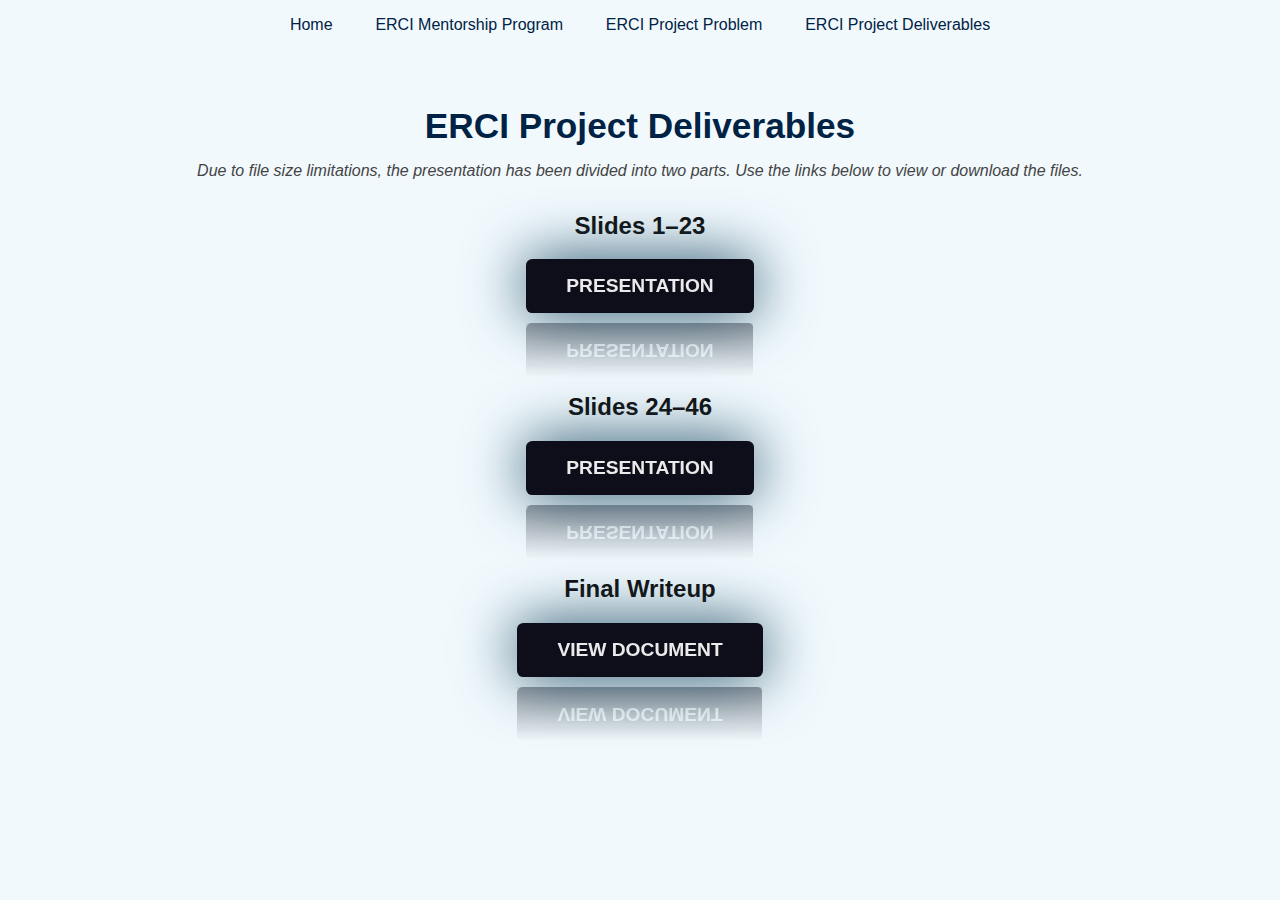
<file: deliverables.html>
<!DOCTYPE html>
<html lang="en">
<head>
  <meta charset="UTF-8" />
  <meta name="viewport" content="width=device-width, initial-scale=1.0" />
  <title>ERCI Project Deliverables</title>
  <link rel="stylesheet" href="deliverables.css" />
</head>
<body>
   <nav class="navbar">
    <a href="index.html">Home</a>
    <a href="Mentorship.html">ERCI Mentorship Program</a>
    <a href="problem.html">ERCI Project Problem</a>
    <a href="deliverables.html">ERCI Project Deliverables</a>
  </nav>
  <main class="content">
    <h1>ERCI Project Deliverables</h1>
    <p class="disclaimer">
      Due to file size limitations, the presentation has been divided into two parts. Use the links below to view or download the files.
    </p>

    <section class="ppt-section">
      <h2>Slides 1–23</h2>
      <div class="button-wrapper">
        <button class="btn" onclick="window.open('https://1drv.ms/p/c/e82a0e34347ca4fe/EU0HetOFPgJInbEWbnI-JaoBupsD5LTLc0TOxt2A88lT7g?e=iwoevk', '_blank')">
          Presentation
        </button>
      </div>
    </section>

    <section class="ppt-section">
      <h2>Slides 24–46</h2>
      <div class="button-wrapper">
        <button class="btn" onclick="window.open('https://1drv.ms/p/c/e82a0e34347ca4fe/EVJl6JKQJnxBhpzYQgz2QxMBTZsim-FJIa3rCcRyd8_Qcg?e=81KuSh', '_blank')">
          Presentation
        </button>
      </div> 
    </section>

    <section class="ppt-section">
      <h2>Final Writeup</h2>
      <div class="button-wrapper">
        <button class="btn" onclick="window.open('Schreier%20Capstone%20Project.docx', '_blank')">
          View Document
        </button>
      </div>
    </section>
  </main>
</body>
</html>
</file>
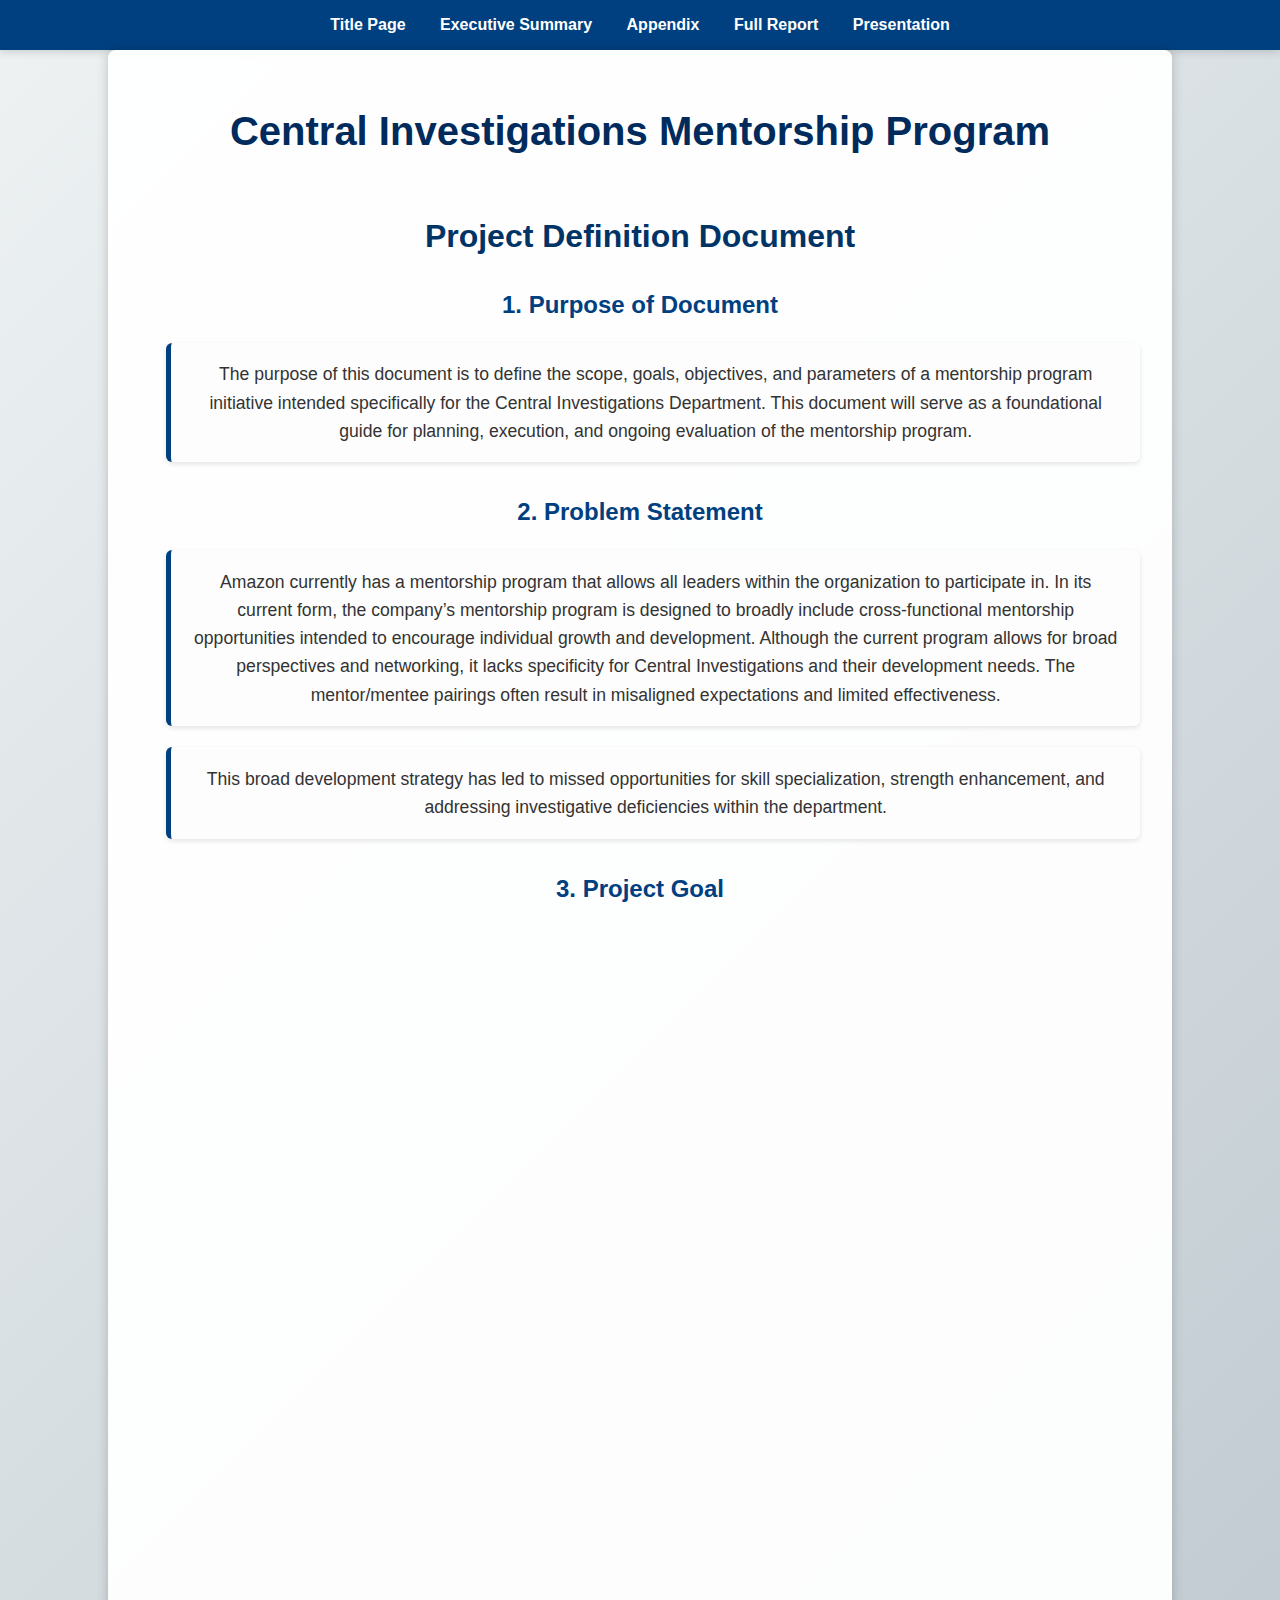
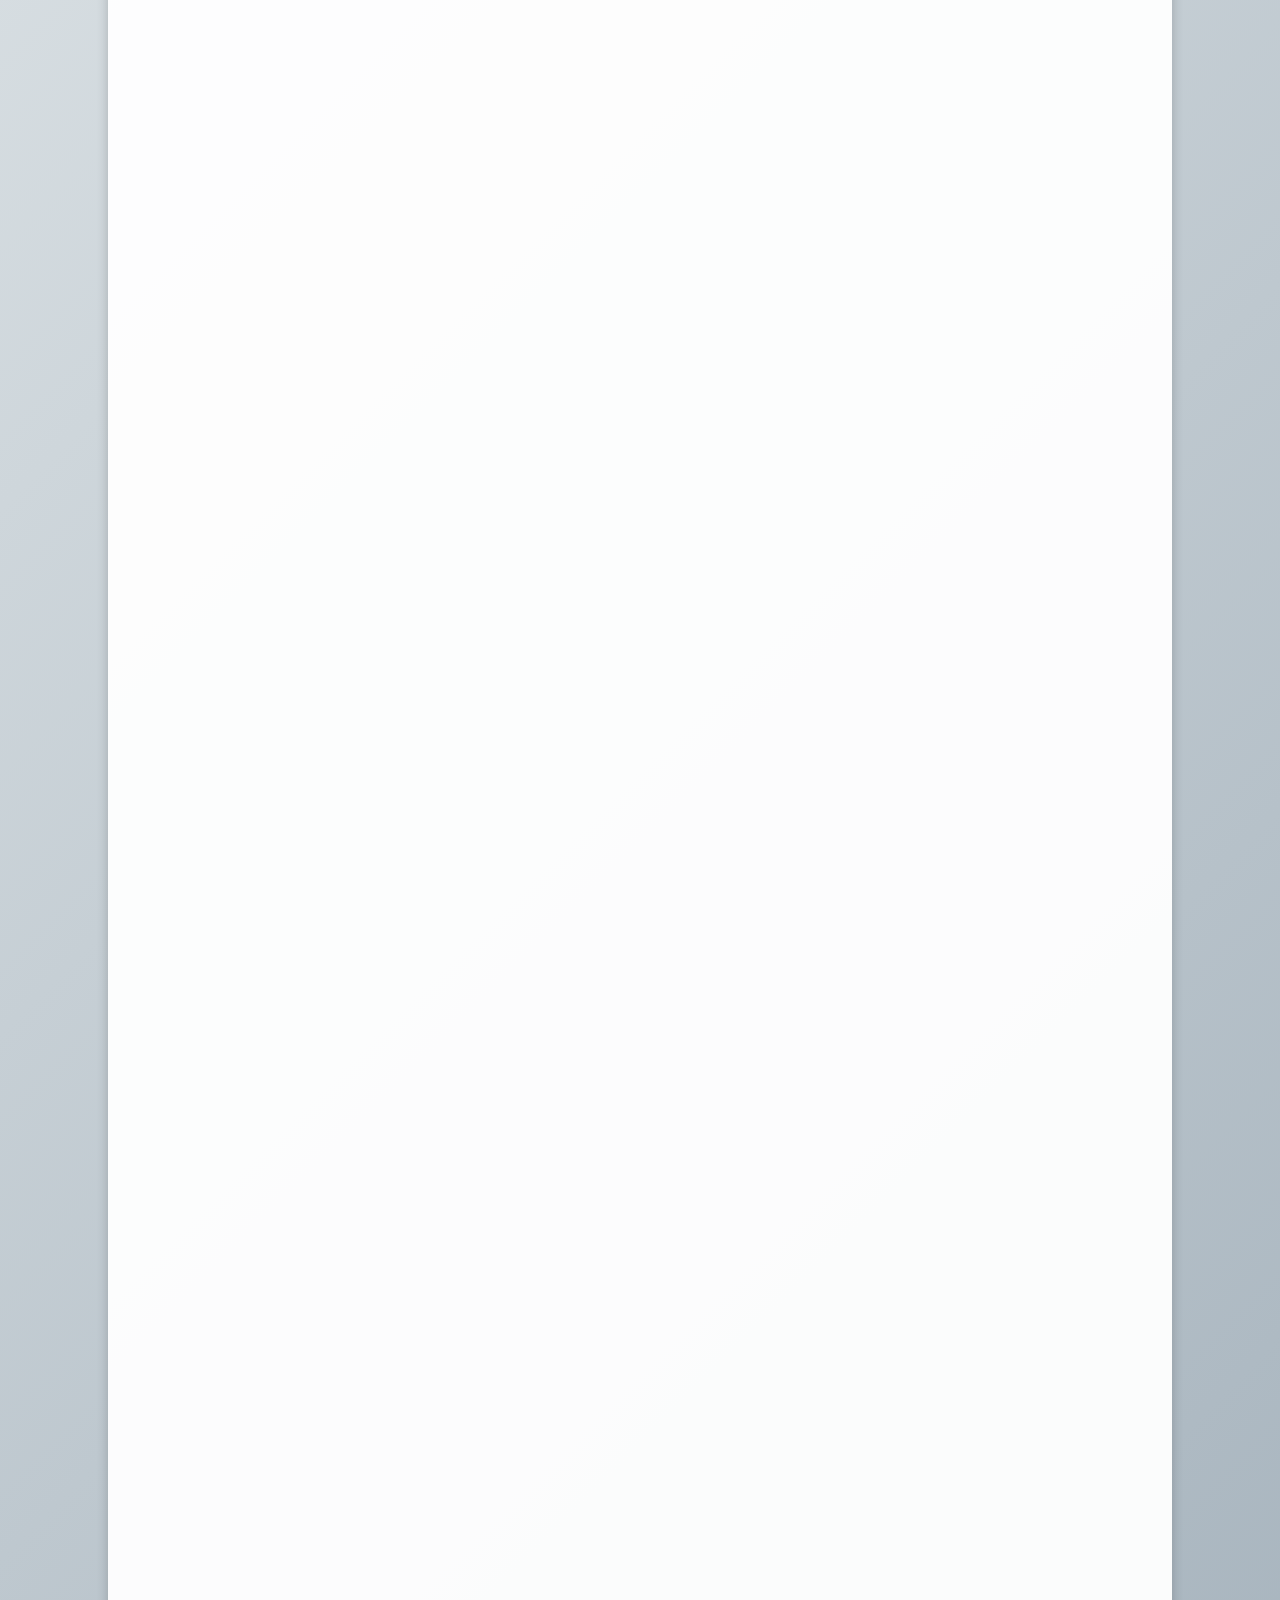
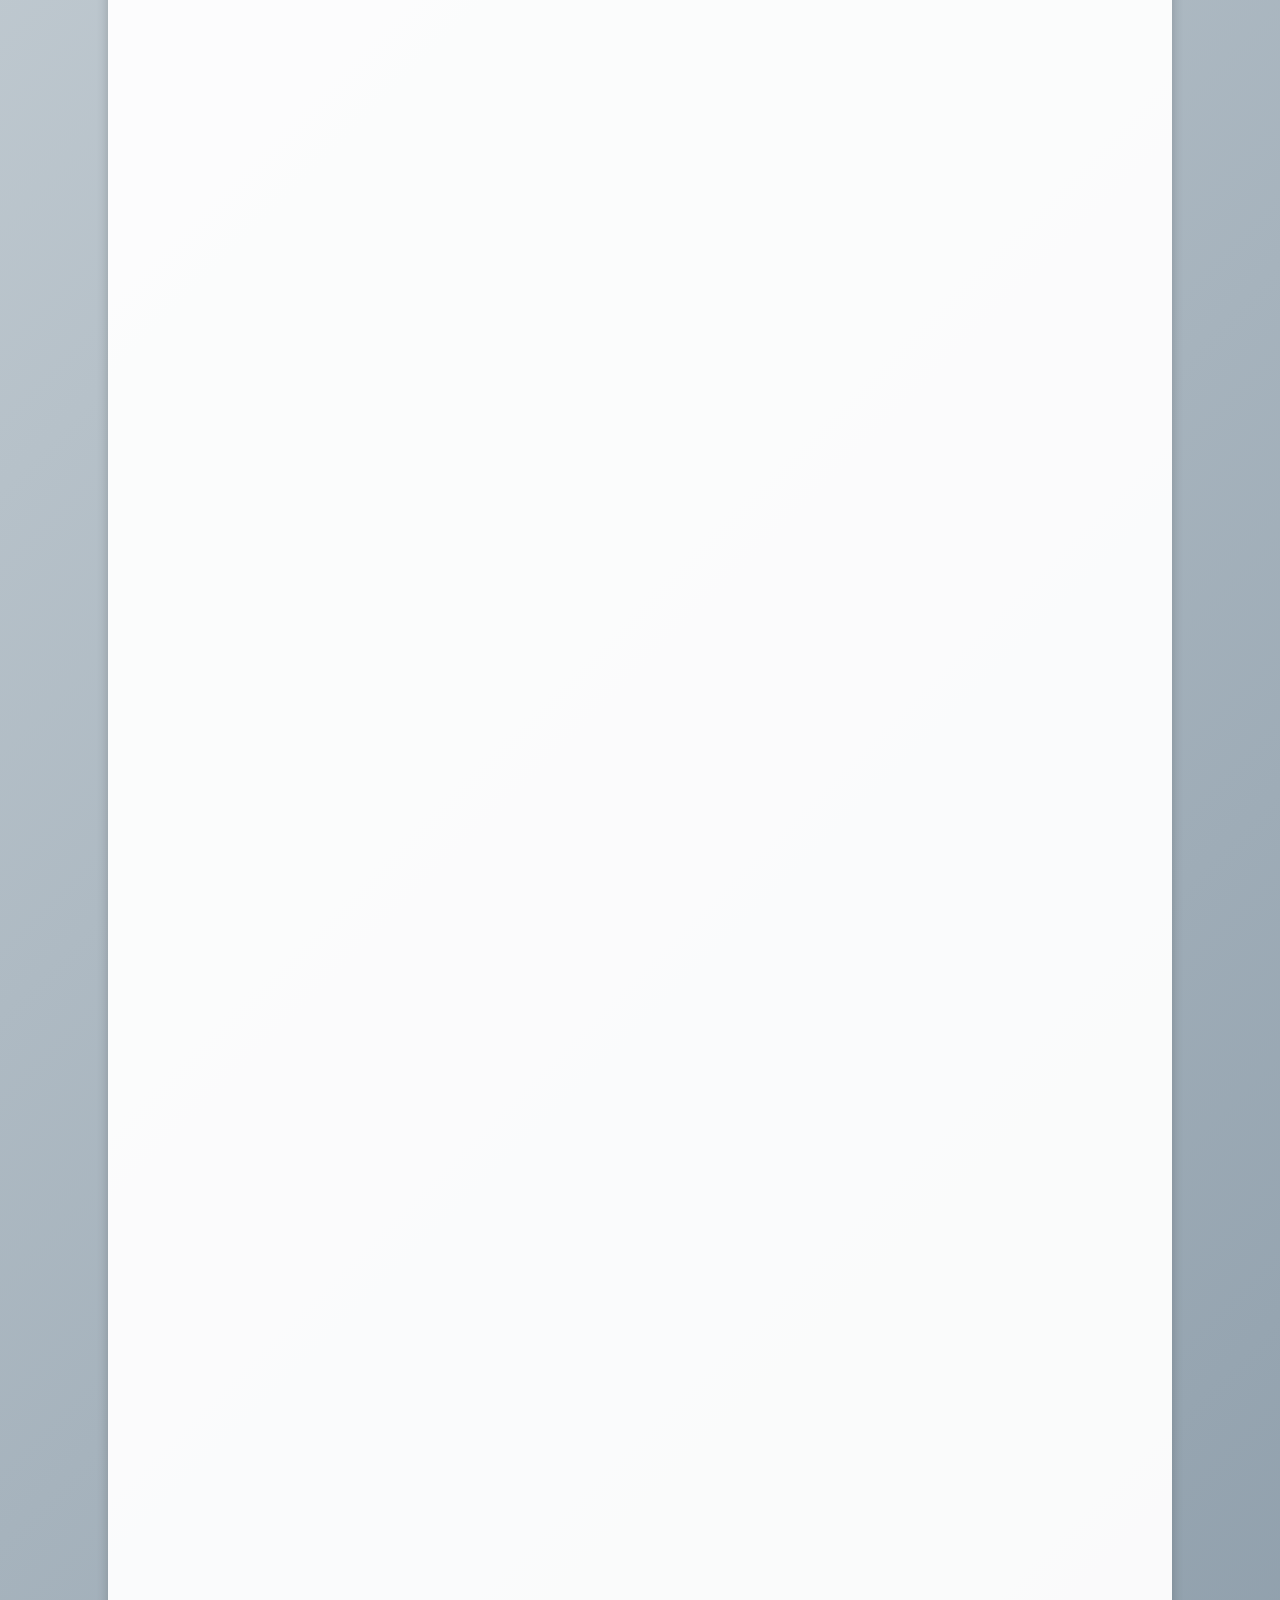
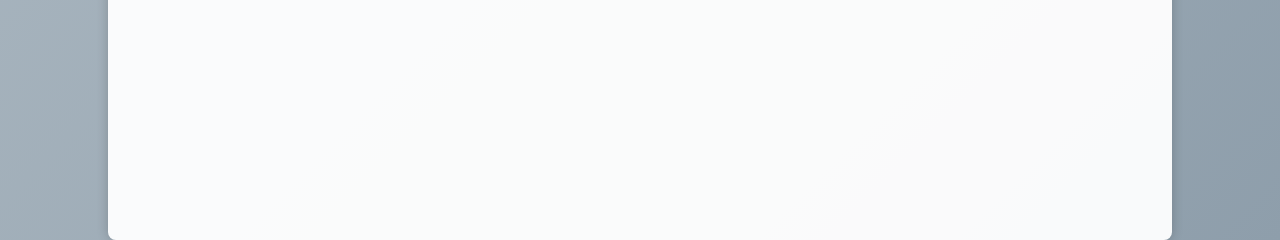
<file: full-report.html>
<!DOCTYPE html>
<html lang="en">
<head>
  <meta charset="UTF-8">
  <title>Central Investigations Mentorship Program - Full Report</title>
  <link rel="stylesheet" href="presentation.css">
  <link rel="stylesheet" href="full-report.css">
</head>
<body>
  <nav class="navbar">
    <a href="index.html">Title Page</a>
    <a href="summary.html">Executive Summary</a>
    <a href="appendix.html">Appendix</a>
    <a href="full-report.html">Full Report</a>
    <a href="presentation.html">Presentation</a> 
  </nav>
  <div class="container">
    <h1>Central Investigations Mentorship Program</h1>

    <h2 id="project-def">Project Definition Document</h2>

    <h3 id="purpose">1. Purpose of Document</h3>
    <ul class="card-list">
      <li class="card-item">The purpose of this document is to define the scope, goals, objectives, and parameters of a mentorship program initiative intended specifically for the Central Investigations Department. This document will serve as a foundational guide for planning, execution, and ongoing evaluation of the mentorship program.</li>
    </ul>

    <h3 id="problem">2. Problem Statement</h3>
    <ul class="card-list">
      <li class="card-item">Amazon currently has a mentorship program that allows all leaders within the organization to participate in. In its current form, the company’s mentorship program is designed to broadly include cross-functional mentorship opportunities intended to encourage individual growth and development. Although the current program allows for broad perspectives and networking, it lacks specificity for Central Investigations and their development needs. The mentor/mentee pairings often result in misaligned expectations and limited effectiveness.</li>
      <li class="card-item">This broad development strategy has led to missed opportunities for skill specialization, strength enhancement, and addressing investigative deficiencies within the department.</li>
    </ul>

    <h3 id="goal">3. Project Goal</h3>
    <ul class="card-list">
      <li class="card-item">To design, implement, and evaluate a structured mentorship program within Central Investigations to enhance employee development, engagement, knowledge sharing, and create a talent pipeline.</li>
    </ul>

    <h3 id="objectives">4. Project Objectives</h3>
    <ul class="card-list">
      <li class="card-item">Develop a mentorship framework tailored to departmental needs.</li>
      <li class="card-item">Match mentors/mentees based on goals, strengths, and performance.</li>
      <li class="card-item">Launch an ongoing mentorship program.</li>
      <li class="card-item">Provide tools and support resources for participants.</li>
      <li class="card-item">Continuously evaluate and refine based on feedback.</li>
    </ul>

    <h3 id="scope">5. Project Scope</h3>
    <p><strong>In Scope:</strong></p>
    <ul class="card-list">
      <li class="card-item">Department-specific (no cross-department pairings)</li>
      <li class="card-item">Voluntary participation</li>
      <li class="card-item">Defined mentorship types: flash, long-term, project-based</li>
      <li class="card-item">Cadence determined by mentor/mentee</li>
      <li class="card-item">Mentor eligibility approved by manager</li>
    </ul>
    <p><strong>Out of Scope:</strong></p>
    <ul class="card-list">
      <li class="card-item">Company-wide initiatives</li>
      <li class="card-item">Performance evaluations or promotions tied to participation</li>
      <li class="card-item">Mandatory participation</li>
    </ul>

    <h3 id="stakeholders">6. Key Stakeholders</h3>
    <ul class="card-list">
      <li class="card-item">Project Sponsor: Travis Schreier</li>
      <li class="card-item">Project Manager: Travis Schreier, Toni Latu</li>
      <li class="card-item">Mentors: L6 Investigators</li>
      <li class="card-item">Mentees: L4–L6 Investigators</li>
      <li class="card-item">Leadership Team: Training and support</li>
      <li class="card-item">IT Support: Platform/tools setup</li>
    </ul>

    <h3 id="criteria">7. Project Success Criteria</h3>
    <ul class="card-list">
      <li class="card-item">80% participation among investigators</li>
      <li class="card-item">75% satisfaction rating</li>
      <li class="card-item">90% match rate</li>
      <li class="card-item">Positive mentor feedback on tools and structure</li>
    </ul>

    <h3 id="assumptions">8. Assumptions and Constraints</h3>
    <p><strong>Assumptions:</strong></p>
    <ul class="card-list">
      <li class="card-item">Adequate mentor/mentee interest and availability</li>
      <li class="card-item">Leadership and IT support</li>
    </ul>
    <p><strong>Constraints:</strong></p>
    <ul class="card-list">
      <li class="card-item">Limited to Central Investigations department</li>
      <li class="card-item">Time constraints of participants</li>
      <li class="card-item">Budget for external tools is $0</li>
    </ul>

    <h3 id="risks">9. Risks</h3>
    <ul class="card-list">
      <li class="card-item">Low participation or early dropouts</li>
      <li class="card-item">Mismatched expectations or communication gaps</li>
      <li class="card-item">Mentor workload interference</li>
      <li class="card-item">Perceived favoritism in mentor selection</li>
    </ul>

    <h3 id="costs">10. Estimated Cost</h3>
    <ul class="card-list">
      <li class="card-item">All tools and resources are internally sourced at no direct cost. This includes platform development, training materials, and feedback collection.</li>
    </ul>

    <h3 id="duration">11. Estimated Duration</h3>
    <ul class="card-list">
      <li class="card-item">Planning & Development: 8 weeks</li>
      <li class="card-item">Recruitment & Matching: Ongoing</li>
      <li class="card-item">Mentorship Cycle: Varies by pairing</li>
      <li class="card-item">Evaluation: Continuous</li>
      <li class="card-item"><strong>Total Estimated Duration:</strong> ~7 months</li>
    </ul>
  </div>
    <script src="full-report.js"></script>
</body>
</html>
</file>
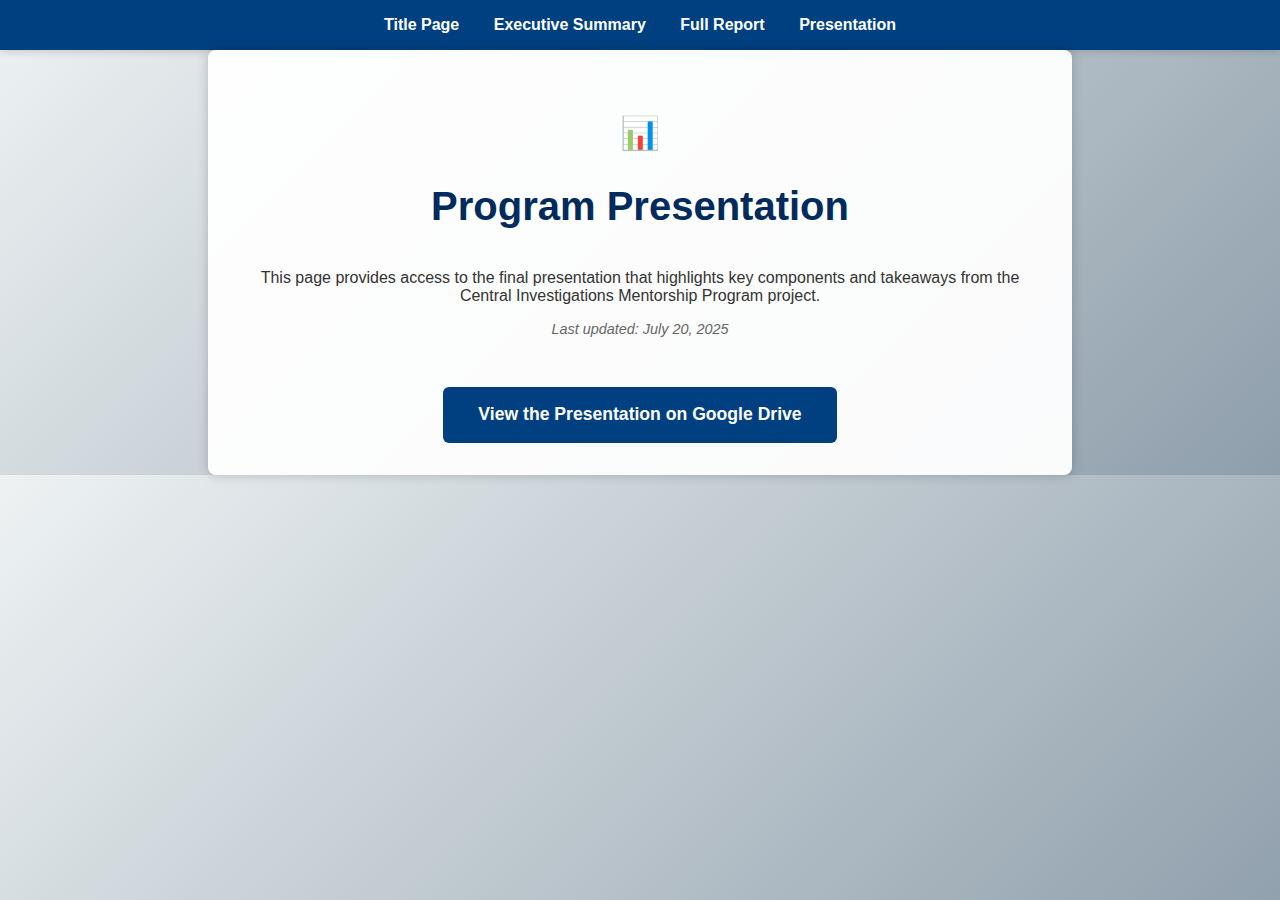
<file: presentation.html>
<!DOCTYPE html>
<html lang="en">
<head>
  <meta charset="UTF-8">
  <title>Presentation</title>
  <link rel="stylesheet" href="presentation.css">
</head>
<body>
  <nav class="navbar">
    <a href="index.html">Title Page</a>
    <a href="summary.html">Executive Summary</a>
    <a href="full-report.html">Full Report</a>
    <a href="presentation.html">Presentation</a>
  </nav>
  <div class="container">
    <p style="font-size: 2em;">📊</p>
    <h1>Program Presentation</h1>
    <p>This page provides access to the final presentation that highlights key components and takeaways from the Central Investigations Mentorship Program project.</p>
    <p style="font-style: italic; color: #666; font-size: 0.9em;">
      Last updated: July 20, 2025
    </p>
    <a href="https://docs.google.com/presentation/d/13DTuARnjtJRqXP8bUOfP7tlHRJdqzuvz/edit?usp=sharing" 
       class="presentation-link" 
       target="_blank" 
       rel="noopener noreferrer">
       View the Presentation on Google Drive
    </a>
  </div>
  <script src="presentation.js"></script>
</body>
</html>
</file>
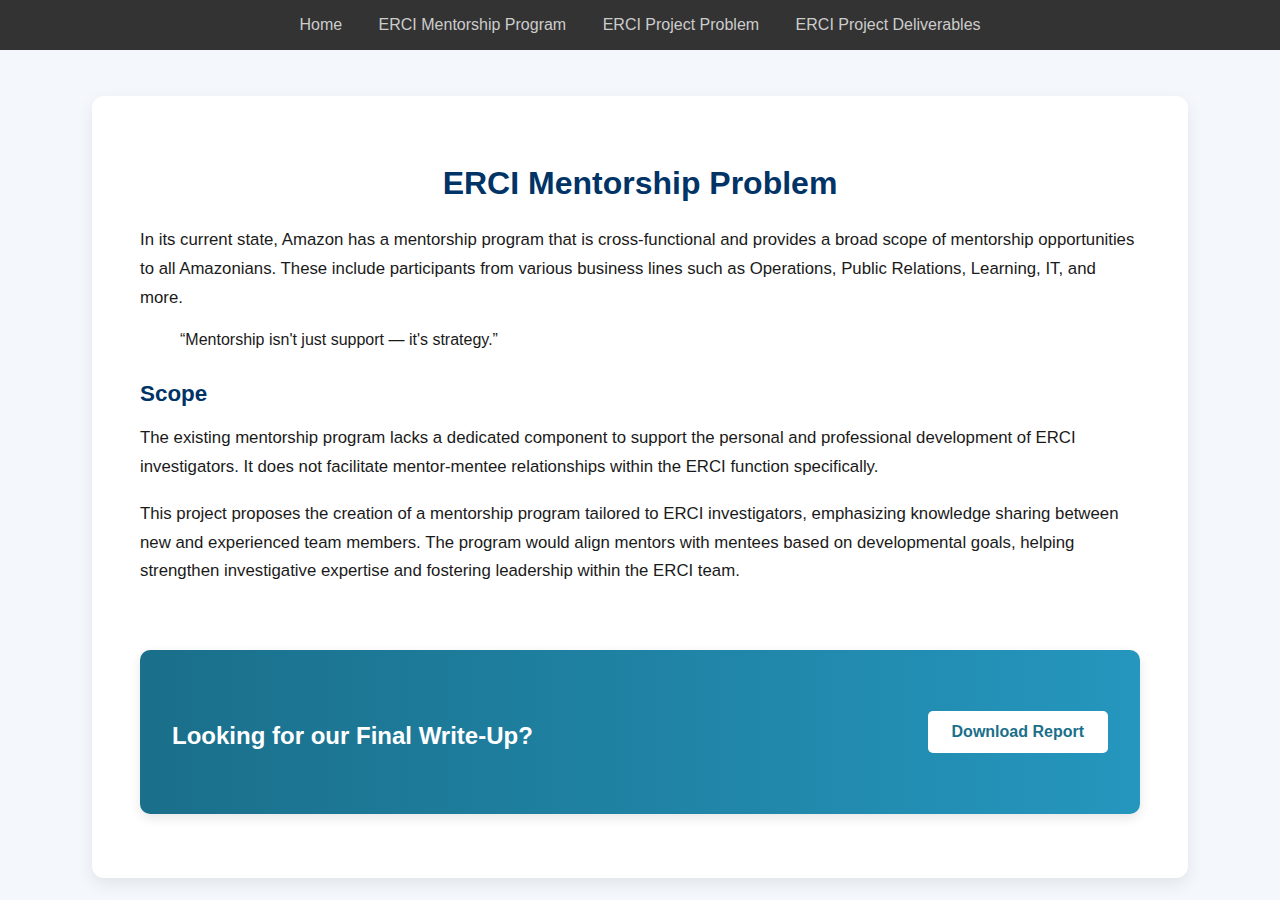
<file: problem.html>
<!DOCTYPE html>
<html lang="en">
<head>
  <meta charset="UTF-8">
  <meta name="viewport" content="width=device-width, initial-scale=1.0">
  <title>ERCI Project Problem</title>
  <link rel="stylesheet" href="problem.css">
  <link href="https://fonts.googleapis.com/css2?family=Inter:wght@400;600;700&display=swap" rel="stylesheet">
</head>
<body>
  <nav class="navbar">
    <a href="index.html" class="nav-link">Home</a>
    <a href="Mentorship.html" class="nav-link">ERCI Mentorship Program</a>
    <a href="problem.html" class="nav-link">ERCI Project Problem</a>
    <a href="deliverables.html" class="nav-link">ERCI Project Deliverables</a>
  </nav>

  <main class="content-section" style="margin-top: 6rem; display: flex; justify-content: center; background-color: transparent;">
    <div class="content-container" style="padding: 3rem 3rem 4rem; max-width: 1000px; width: 90%; background-color: white; border-radius: 12px; box-shadow: 0 6px 16px rgba(0,0,0,0.08); position: relative;">
      <h1 class="main-heading fade-in">ERCI Mentorship Problem</h1>
      <div class="section-divider"></div>
      <p class="fade-in">
        In its current state, Amazon has a mentorship program that is cross-functional and provides a broad scope of mentorship opportunities to all Amazonians. These include participants from various business lines such as Operations, Public Relations, Learning, IT, and more.
      </p>
      <blockquote class="quote-block fade-in">
        “Mentorship isn't just support — it's strategy.”
      </blockquote>

      <h2 class="sub-heading fade-in">Scope</h2>
      <p class="fade-in">
        The existing mentorship program lacks a dedicated component to support the personal and professional development of ERCI investigators. It does not facilitate mentor-mentee relationships within the ERCI function specifically.
      </p>
      <p class="fade-in">
        This project proposes the creation of a mentorship program tailored to ERCI investigators, emphasizing knowledge sharing between new and experienced team members. The program would align mentors with mentees based on developmental goals, helping strengthen investigative expertise and fostering leadership within the ERCI team.
      </p>
      <section class="footer-cta fade-in">
        <h3>Looking for our Final Write-Up?</h3>
        <a class="btn" href="Schreier%20Capstone%20Project.docx" target="_blank">Download Report</a>
      </section>
    </div>
  </main>

  <script src="problem.js"></script>
</body>
</html>
</file>
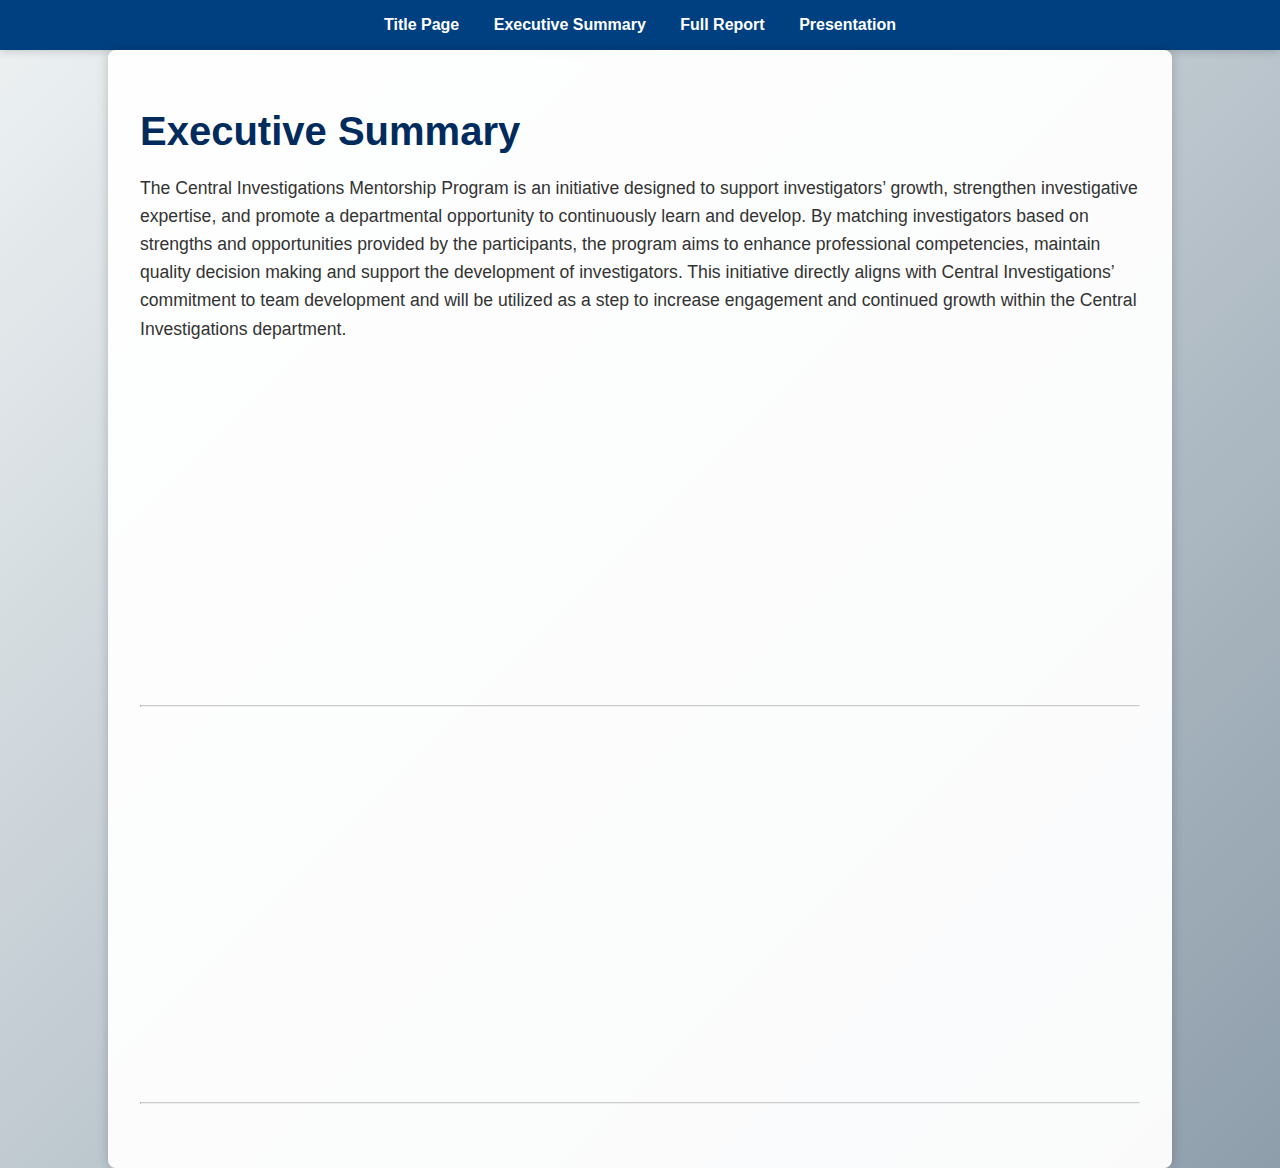
<file: summary.html>
<!DOCTYPE html>
<html lang="en">
<head>
  <meta charset="UTF-8">
  <title>Executive Summary</title>
  <link rel="stylesheet" href="summary.css">
</head>
<body>
    <nav class="navbar">
    <a href="index.html">Title Page</a>
    <a href="summary.html">Executive Summary</a>
    <a href="full-report.html">Full Report</a>
    <a href="presentation.html">Presentation</a>
  </nav>
  <div class="container">
    <h1>Executive Summary</h1>
    <p>The Central Investigations Mentorship Program is an initiative designed to support investigators’ growth, strengthen investigative expertise, and promote a departmental opportunity to continuously learn and develop. By matching investigators based on strengths and opportunities provided by the participants, the program aims to enhance professional competencies, maintain quality decision making and support the development of investigators. This initiative directly aligns with Central Investigations’ commitment to team development and will be utilized as a step to increase engagement and continued growth within the Central Investigations department.</p>

    <p>The program’s design is established within the best practices of the investigations team and will allow both mentors and mentees to participate in numerous mentor/mentee opportunities. Each mentor/mentee pairing will establish their own cadence and content. The leadership team will be available for recommendations if needed but the program will not dictate the path of the mentor/mentee journey. Supporting tools such as Forte, performance reviews, supervisor feedback and professional development plans can be considered when the mentor/mentee establish the goals of the relationship. Mentors/mentees will complete their profile which will include information such as tenure, strengths, opportunities, career goals, and “superpowers” and the system will pair mentors/mentees based on these (among other factors). Mentors/mentees can also manually create a mentor/mentee relationship in the system if they currently have a mentor/mentee relationship. Additionally, a mentee will have the opportunity to set parameters with what their goals are when being assigned a mentor. For example, if an investigator is preparing for a promotional interview, the mentee can request a “flash” mentorship that will be brief and will have the sole intent of preparing the mentee for said interview.</p>

    <p>Program development has involved collaboration with the senior leadership team and a cross-section of investigators from varying investigations verticals to ensure the model reflects the diverse functions and needs of Investigators and the overall Central Investigations team. A pilot program will launch with minimal participants to test the functionality of the program and gather feedback which will allow the program the ability to be refined and adjusted before a full-scale implementation. All materials and timelines have been created with input from stakeholders to ensure the model is sustainable and meets the needs of the Central Investigations department.</p>

    <p>Evaluation of the mentorship program will focus on participation rates, feedback from participants, match rate for participants and engagement scores. In addition, qualitative feedback from participants will be gathered/analyzed to assess the quality of relationships and overall program satisfaction. This data will help shape future iterations of the program and the results will be shared with the Leadership Team to help guide the future direction of the program. Ultimately, the Central Investigations Mentorship Program strives to be a tool that can positively impact the department’s long-term developmental goals.</p>
  </div>
  <script src="summary.js"></script>
</body>
</html>
</file>
<file: deliverables.css>
body {
  margin: 0;
  background-color: #f1f9fd;
  font-family: 'Segoe UI', Tahoma, Geneva, Verdana, sans-serif;
  color: #111;
}

main.content {
  padding: 2rem 1.5rem;
  text-align: center;
}

main.content h1 {
  font-size: 2.2rem;
  color: #002244;
  margin-bottom: 0.75rem;
}

main.content .disclaimer {
  font-style: italic;
  color: #444;
  margin-bottom: 2rem;
  font-size: 1rem;
}

.card-container {
  display: flex;
  justify-content: center;
  gap: 2.5rem;
  flex-wrap: wrap;
}

.card {
  background-color: #ffffff;
  border-radius: 8px;
  padding: 1.5rem;
  width: 240px;
  box-shadow: 0 3px 10px rgba(0, 0, 0, 0.08);
  transition: transform 0.2s ease-in-out;
}

.card:hover {
  transform: translateY(-4px);
}

.card h2 {
  font-size: 1.1rem;
  color: #002244;
  margin-bottom: 1rem;
  font-weight: 600;
}

.icon {
  width: 65px;
  height: 65px;
  margin-bottom: 1rem;
}

.download-link,
.presentation-link {
  display: block;
  font-size: 0.95rem;
  color: #002244;
  text-decoration: none;
  font-weight: bold;
  margin-top: 0.5rem;
}

.download-link:hover,
.presentation-link:hover {
  text-decoration: underline;
  color: #005288;
}

nav.navbar {
  background-color: #f1f9fd;
  text-align: center;
  padding: 1rem 0;
  font-family: Arial, sans-serif;
}

nav.navbar a {
  color: #002244;
  text-decoration: none;
  margin: 0 1.2rem;
  font-weight: normal;
  font-size: 1rem;
}

nav.navbar a:hover {
  text-decoration: underline;
}


.btn {
  font-size: 1.2rem;
  padding: 1rem 2.5rem;
  border: none;
  outline: none;
  border-radius: 0.4rem;
  cursor: pointer;
  text-transform: uppercase;
  background-color: rgb(14, 14, 26);
  color: rgb(234, 234, 234);
  font-weight: 700;
  transition: 0.6s;
  box-shadow: 0px 0px 60px #1f4c65;
  -webkit-box-reflect: below 10px linear-gradient(to bottom, rgba(0,0,0,0.0), rgba(0,0,0,0.4));
}

.btn:active {
  scale: 0.92;
}

.btn:hover {
  background: rgb(2,29,78);
  background: linear-gradient(270deg, rgba(2, 29, 78, 0.681) 0%, rgba(31, 215, 232, 0.873) 60%);
  color: rgb(4, 4, 38);
}
.ppt-section {
  margin-bottom: 5rem;
}

/* Section Divider */
.section-divider {
  width: 60px;
  height: 4px;
  background: #2596be;
  margin: 1rem auto 2.5rem;
  border-radius: 2px;
}

/* Enhanced Card Styling */
.card {
  background-color: #ffffff;
  border-radius: 12px;
  padding: 2rem;
  width: 90%;
  max-width: 700px;
  margin: 2rem auto;
  box-shadow: 0 4px 14px rgba(0, 0, 0, 0.08);
  transition: transform 0.3s ease, box-shadow 0.3s ease;
}

.card:hover {
  transform: translateY(-6px);
  box-shadow: 0 8px 22px rgba(0, 0, 0, 0.1);
}

/* Card Headings */
.card h2 {
  font-size: 1.4rem;
  margin-bottom: 1rem;
  color: #1a6f8a;
}

/* Footer Style */
.page-footer {
  text-align: center;
  padding: 2rem;
  margin-top: 3rem;
  color: #666;
  font-size: 1rem;
  border-top: 1px solid #ddd;
}
</file>
<file: presentation.css>
body {
  font-family: 'Segoe UI', Tahoma, Geneva, Verdana, sans-serif;
  margin: 0;
  padding: 0;
  background: linear-gradient(135deg, #eef2f3 0%, #8e9eab 100%);
  color: #333;
}

.navbar {
  background-color: #004080;
  padding: 1em;
  text-align: center;
  box-shadow: 0 2px 8px rgba(0,0,0,0.15);
}

.navbar a {
  color: #fff;
  margin: 0 15px;
  text-decoration: none;
  font-weight: bold;
  transition: color 0.3s ease;
}

.navbar a:hover {
  color: #ffcc00;
}

.container {
  padding: 2em;
  max-width: 800px;
  margin: auto;
  background-color: rgba(255, 255, 255, 0.95);
  border-radius: 8px;
  box-shadow: 0 0 12px rgba(0,0,0,0.2);
  text-align: center;
}

.container h1 {
  font-size: 2.5em;
  color: #002b5c;
  margin-bottom: 1em;
}

.presentation-link:hover {
  background-color: #002b5c;
  transform: scale(1.05);
  box-shadow: 0 8px 16px rgba(0, 0, 0, 0.2);
}

.presentation-link {
  display: inline-block;
  margin-top: 2em;
  padding: 1em 2em;
  background-color: #004080;
  color: #fff;
  text-decoration: none;
  font-size: 1.1em;
  font-weight: bold;
  border-radius: 6px;
  transition: background-color 0.3s ease;
}

.presentation-link:hover {
  background-color: #002b5c;
}
</file>
<file: full-report.css>
body {
  font-family: 'Segoe UI', Tahoma, Geneva, Verdana, sans-serif;
  margin: 0;
  padding: 0;
  background: linear-gradient(135deg, #eef2f3 0%, #8e9eab 100%);
  color: #333;
}

.navbar {
  background-color: #004080;
  padding: 1em;
  text-align: center;
  box-shadow: 0 2px 8px rgba(0,0,0,0.15);
}

.navbar a {
  color: #fff;
  margin: 0 15px;
  text-decoration: none;
  font-weight: bold;
  transition: color 0.3s ease;
}

.navbar a:hover {
  color: #ffcc00;
}

.container {
  padding: 2em;
  max-width: 1000px;
  margin: auto;
  background-color: rgba(255, 255, 255, 0.95);
  border-radius: 8px;
  box-shadow: 0 0 12px rgba(0,0,0,0.2);
}

.container h1 {
  font-size: 2.5em;
  color: #002b5c;
  margin-bottom: 0.5em;
}

.container h2 {
  font-size: 2em;
  margin-top: 2em;
  color: #003366;
}

.container h3 {
  font-size: 1.5em;
  color: #004080;
  margin-top: 1.5em;
}

.container p,
.container ul {
  font-size: 1.1em;
  line-height: 1.6;
  margin-bottom: 1.2em;
}

.container ul {
  padding-left: 1.5em;
}

@media (max-width: 600px) {
  .container {
    padding: 1em;
  }

  .container h1 {
    font-size: 1.8em;
  }

  .container h2 {
    font-size: 1.4em;
  }

  .container h3 {
    font-size: 1.2em;
  }

  .container p,
  .container ul {
    font-size: 1em;
  }
}
/* Card-style list layout */
.card-list {
  display: flex;
  flex-direction: column;
  gap: 1.2em;
  margin-bottom: 2em;
  padding: 0;
  list-style: none;
}

.card-item {
  background-color: #fdfdfd;
  border-left: 5px solid #004080;
  border-radius: 6px;
  padding: 1em 1.2em;
  box-shadow: 0 2px 5px rgba(0,0,0,0.1);
  transition: transform 0.3s ease, box-shadow 0.3s ease;
}

.card-item:hover {
  transform: translateY(-3px);
  box-shadow: 0 4px 8px rgba(0,0,0,0.15);
}
</file>
<file: problem.css>
/* General Layout */
body {
  margin: 0;
  padding: 0;
  background-color: #f4f7fb;
  font-family: 'Segoe UI', Tahoma, Geneva, Verdana, sans-serif;
  color: #1a1a1a;
}

/* Navbar */
.navbar {
  background-color: #333;
  text-align: center;
  padding: 1rem 0;
  position: fixed;
  top: 0;
  width: 100%;
  z-index: 1000;
}

.navbar a {
  color: #ccc;
  text-decoration: none;
  margin: 0 1rem;
  font-size: 1rem;
  font-weight: 500;
}

.navbar a:hover,
.navbar a.active {
  color: #fff;
  border-bottom: 2px solid #00bcd4;
}

/* Section Formatting */
.snap-section {
  scroll-snap-align: start;
  min-height: 100vh;
  padding: 6rem 1.5rem 3rem;
  box-sizing: border-box;
  display: flex;
  justify-content: center;
  align-items: flex-start;
}

/* Content Container */
.snap-section > div {
  max-width: 800px;
  background-color: #fff;
  border-radius: 8px;
  padding: 2rem;
  box-shadow: 0 4px 12px rgba(0, 0, 0, 0.08);
  animation: fadeInUp 0.8s ease both;
  animation-delay: 0.3s;
}

/* Typography */
h1 {
  font-size: 2rem;
  text-align: center;
  margin-bottom: 1.5rem;
  color: #003366;
}

h2 {
  font-size: 1.4rem;
  margin-top: 2rem;
  margin-bottom: 1rem;
  color: #003366;
}

p {
  font-size: 1.05rem;
  line-height: 1.7;
  margin-bottom: 1.2rem;
}

/* Hero Section Enhancements */
.snap-section.hero {
  background: linear-gradient(135deg, #e0f2ff, #f4f7fb);
  display: flex;
  align-items: center;
  justify-content: center;
  padding: 8rem 2rem 6rem;
  text-align: center;
}

.snap-section.hero h1 {
  font-size: 2.6rem;
  color: #002244;
  margin-bottom: 1rem;
}

.snap-section.hero p {
  font-size: 1.2rem;
  color: #333;
  max-width: 720px;
  margin: 0 auto;
  line-height: 1.6;
}

/* Decorative horizontal line */
.divider {
  height: 4px;
  width: 80px;
  background-color: #00bcd4;
  margin: 2rem auto;
  border-radius: 2px;
}

/* Fade-in animation on scroll */
@keyframes fadeInUp {
  from {
    opacity: 0;
    transform: translateY(40px);
  }
  to {
    opacity: 1;
    transform: translateY(0);
  }
}

/* Section spacing for multiple snap sections */
.snap-section + .snap-section {
  border-top: 1px solid #ddd;
  background-color: #ffffff;
}

/* Button (optional if you later add interaction) */
.button {
  display: inline-block;
  padding: 0.75rem 1.5rem;
  background-color: #003366;
  color: #fff;
  border: none;
  border-radius: 5px;
  font-weight: 600;
  font-size: 1rem;
  margin-top: 1rem;
  cursor: pointer;
  transition: background-color 0.3s ease;
}

.button:hover {
  background-color: #005fa3;
}
.footer-cta {
  background: linear-gradient(to right, #1a6f8a, #2596be);
  color: #fff;
  display: flex;
  align-items: center;
  justify-content: space-between;
  gap: 2rem;
  padding: 3rem 2rem;
  margin-top: 4rem;
  border-radius: 10px;
  box-shadow: 0 4px 12px rgba(0, 0, 0, 0.1);
  flex-wrap: wrap;
}

.footer-content {
  flex: 1;
  min-width: 280px;
}

.footer-cta h3 {
  font-size: 1.5rem;
  margin-bottom: 1rem;
  font-weight: 600;
}

.footer-cta .btn {
  font-size: 1rem;
  padding: 0.75rem 1.5rem;
  background-color: #fff;
  color: #1a6f8a;
  font-weight: bold;
  border-radius: 5px;
  text-decoration: none;
  transition: background-color 0.3s ease, color 0.3s ease;
  display: inline-block;
}

.footer-cta .btn:hover {
  background-color: #e0f2ff;
  color: #003366;
}

.footer-image {
  flex: 1;
  min-width: 200px;
  text-align: center;
}

.footer-image img {
  max-width: 100%;
  height: auto;
  border-radius: 8px;
  box-shadow: 0 2px 8px rgba(0,0,0,0.2);
}
</file>
<file: summary.css>
body {
  font-family: 'Segoe UI', Tahoma, Geneva, Verdana, sans-serif;
  margin: 0;
  padding: 0;
  background: linear-gradient(135deg, #eef2f3 0%, #8e9eab 100%);
  color: #333;
}

.navbar {
  background-color: #004080;
  padding: 1em;
  text-align: center;
  box-shadow: 0 2px 8px rgba(0,0,0,0.15);
}

.navbar a {
  color: #fff;
  margin: 0 15px;
  text-decoration: none;
  font-weight: bold;
  transition: color 0.3s ease;
}

.navbar a:hover {
  color: #ffcc00;
}

.container {
  padding: 2em;
  max-width: 1000px;
  margin: auto;
  background-color: rgba(255, 255, 255, 0.95);
  border-radius: 8px;
  box-shadow: 0 0 12px rgba(0,0,0,0.2);
}

.container h1 {
  font-size: 2.5em;
  color: #002b5c;
  margin-bottom: 0.5em;
}

.container p {
  font-size: 1.1em;
  line-height: 1.6;
  margin-bottom: 1.2em;
}

@media (max-width: 600px) {
  .container {
    padding: 1em;
  }

  .container h1 {
    font-size: 1.8em;
  }

  .container p {
    font-size: 1em;
  }
}
</file>
